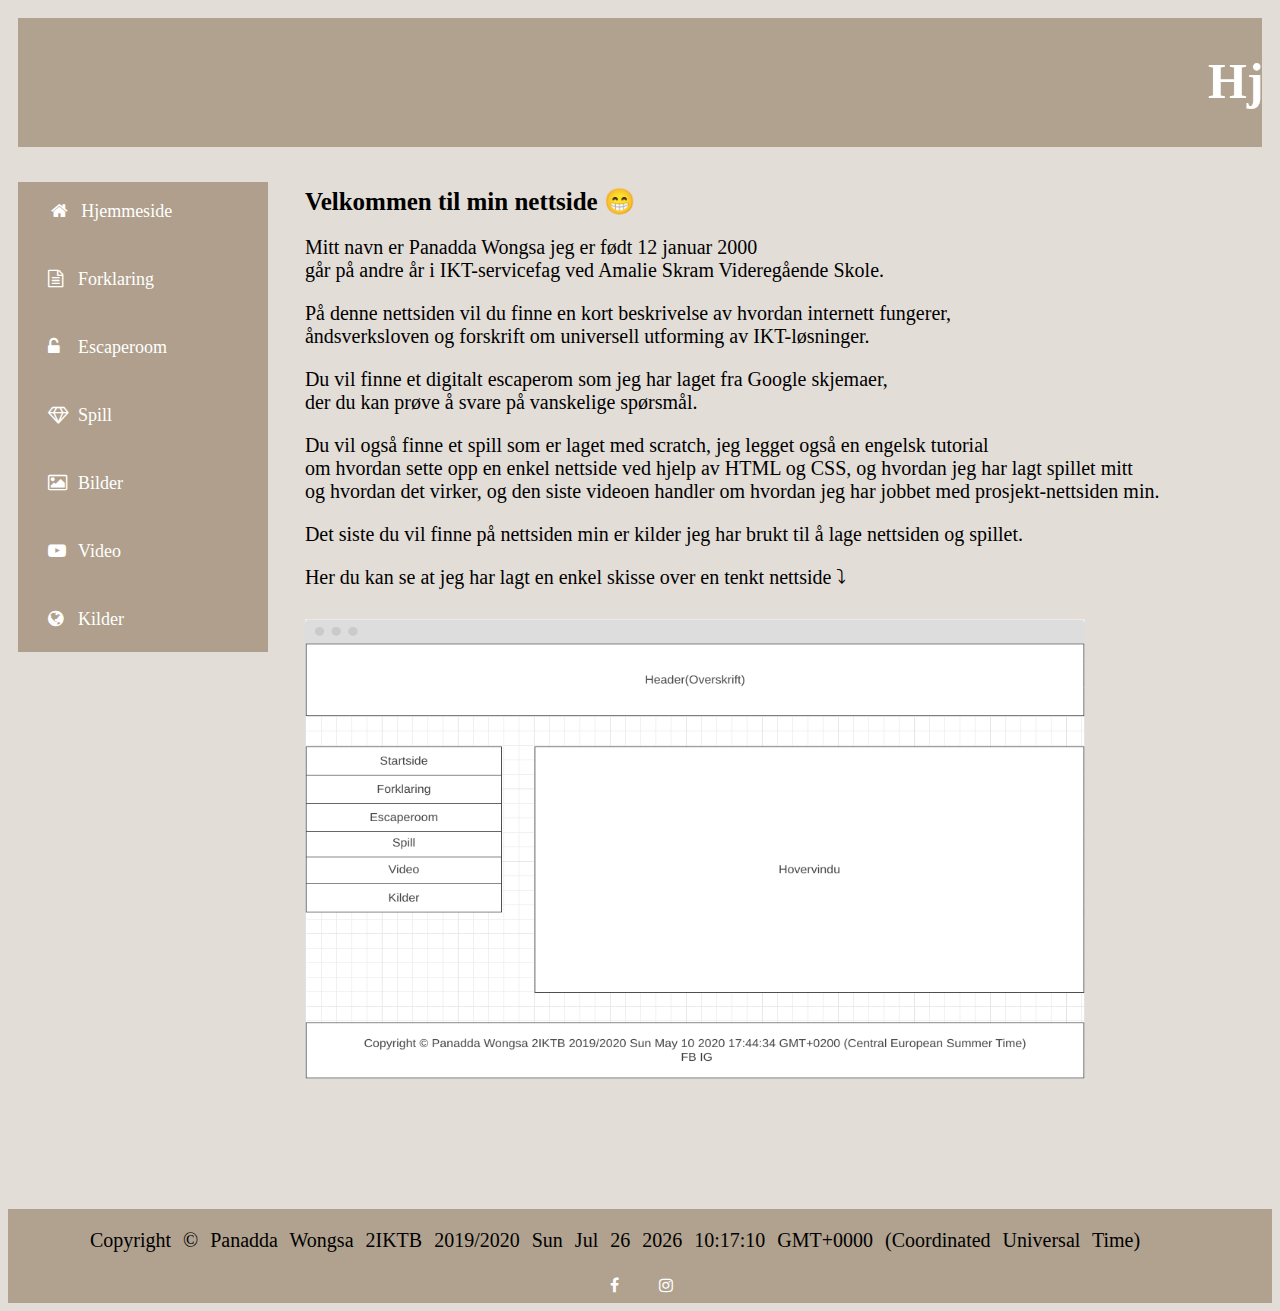
<file: index.html>
<!DOCTYPE html>
<html>
<head>
<link rel="stylesheet" href="index.css">
<meta http-equiv="Content-Type" content="text/html;charset=UTF-8">
<link rel="stylesheet" href="https://cdnjs.cloudflare.com/ajax/libs/font-awesome/4.7.0/css/font-awesome.min.css">
<title>Prosjekt nettsiden</title>
</head>
<body>
<main>
<div class="header">
  <marquee><h1>Hjemmeside</h1></marquee>
</div>

<div class="meny_venstre">
  <ul>
  <li><a href="index.html"><i class="fa fa-fw fa-home"></i>Hjemmeside</a></li>
  <li><a href="forklaring.html"><i class="fa fa-file-text-o"></i>Forklaring</a></li>
  <li><a href="escaperoom.html"><i class="fa fa-unlock-alt"></i>Escaperoom</a></li>
  <li><a href="etenkeltspill.html"><i class="fa fa-diamond"></i>Spill</a></li>
  <li><a href="bilder.html"><i class="fa fa-image"></i>Bilder</a></li>
  <li><a href="video.html"><i class="fa fa-youtube-play"></i>Video</a></li>
  <li><a href="kilder.html"><i class="fa fa-globe"></i>Kilder</a></li>
  </ul>
</div>

<div class="hovedvindu">
  <h2>Velkommen til min nettside &#128513;</h2> 
  <p>Mitt navn er Panadda Wongsa jeg er født 12 januar 2000<br>
    går på andre år i IKT-servicefag ved Amalie Skram Videregående Skole.</p>
  
  <p>På denne nettsiden vil du finne en kort beskrivelse av hvordan internett fungerer,<br>
     åndsverksloven og forskrift om universell utforming av IKT-løsninger.</p>
  <p>Du vil finne et digitalt escaperom som jeg har laget fra Google skjemaer,<br>
     der du kan prøve å svare på vanskelige spørsmål.</p>
  <p>Du vil også finne et spill som er laget med scratch, jeg legget også en engelsk tutorial<br> 
     om hvordan sette opp en enkel nettside ved hjelp av HTML og CSS, og hvordan jeg har lagt spillet mitt<br>
     og hvordan det virker, og den siste videoen handler om hvordan jeg har jobbet med prosjekt-nettsiden min.</p>
  <p>Det siste du vil finne på nettsiden min er kilder jeg har brukt til å lage nettsiden og spillet.</p>

  <p>Her du kan se at jeg har lagt en enkel skisse over en tenkt nettside &#10549;</p>
  <img src="skisse2.png" alt="Skisse over en tenkt nettside">
</div>

<div class="footer">
   <p>Copyright &copy; Panadda Wongsa 2IKTB 2019/2020
   <script>
   document.write(Date());
   </script>
   </p>
   <a href="https://www.facebook.com/dpnddws" class="fa fa-facebook"></a>
   <a href="https://www.instagram.com/panadda.wongsa" class="fa fa-instagram"></a>
</div>
</main>
</body>
</html>
</file>
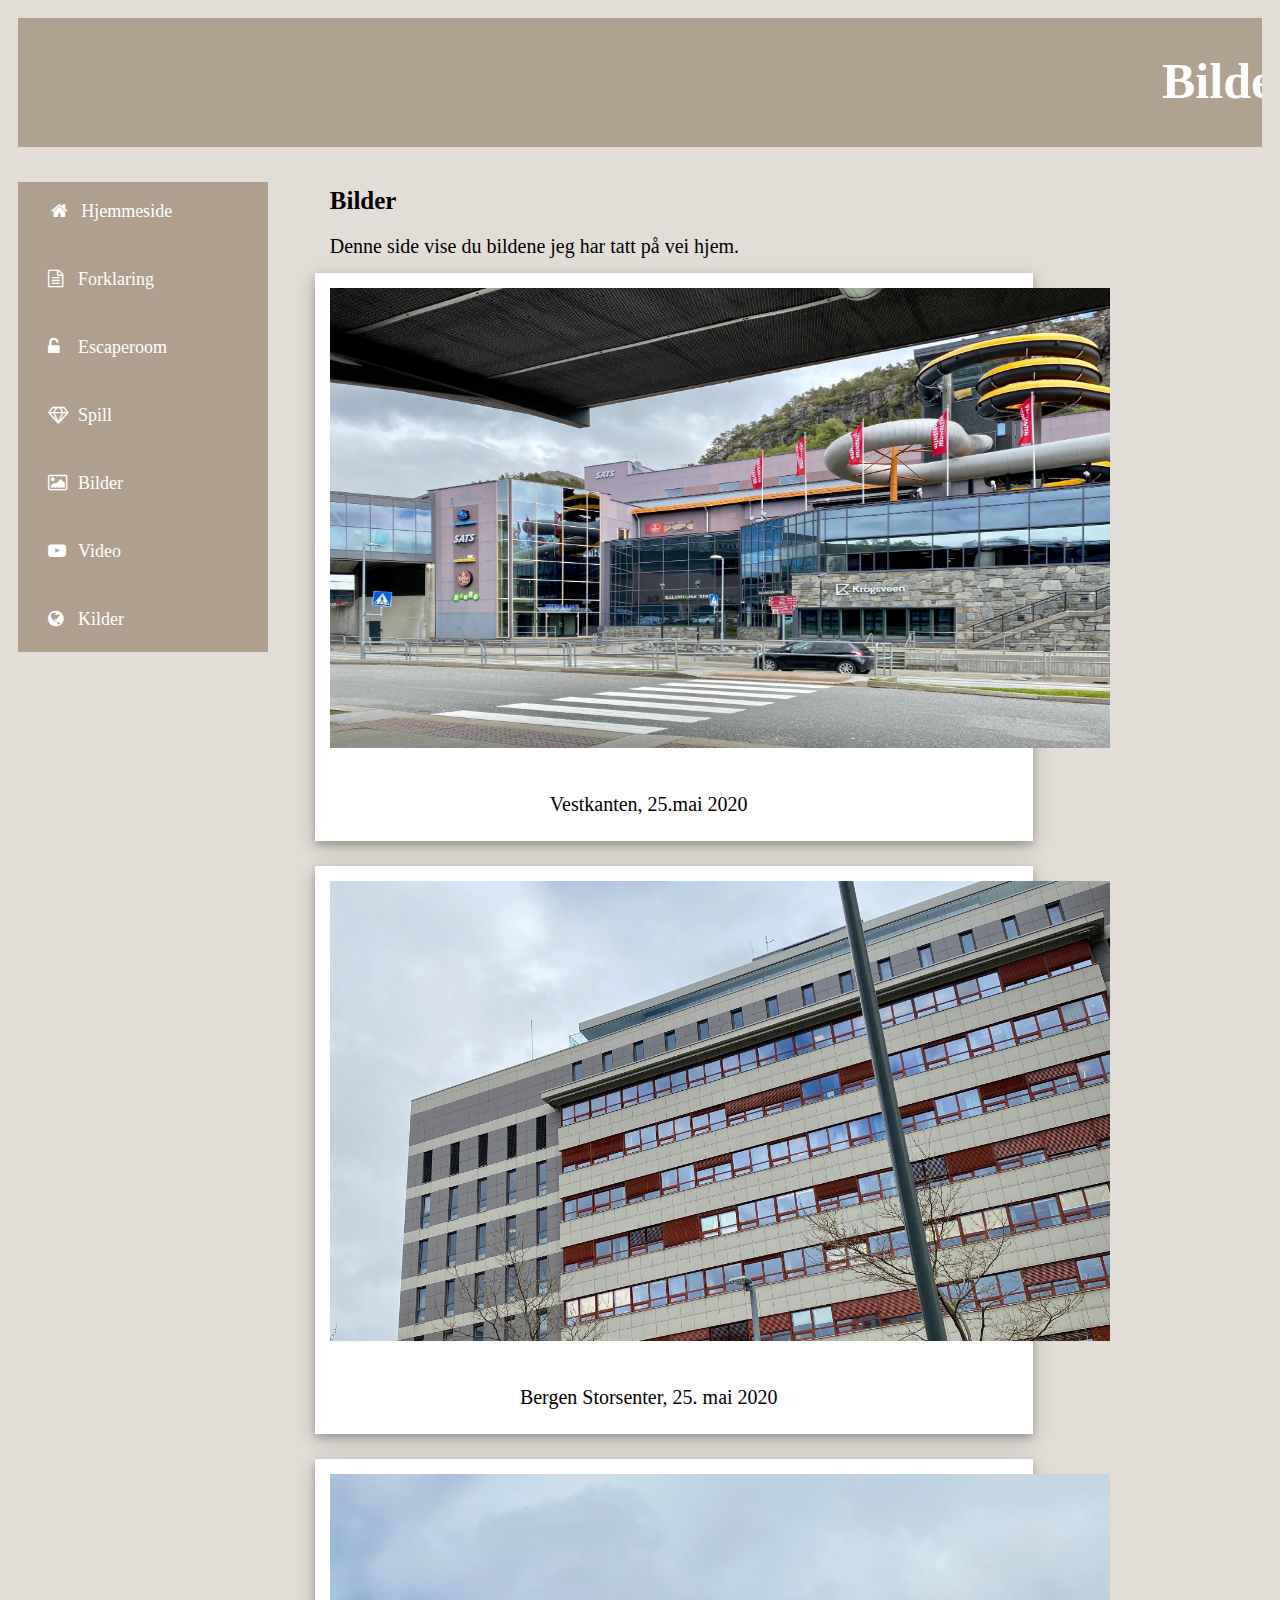
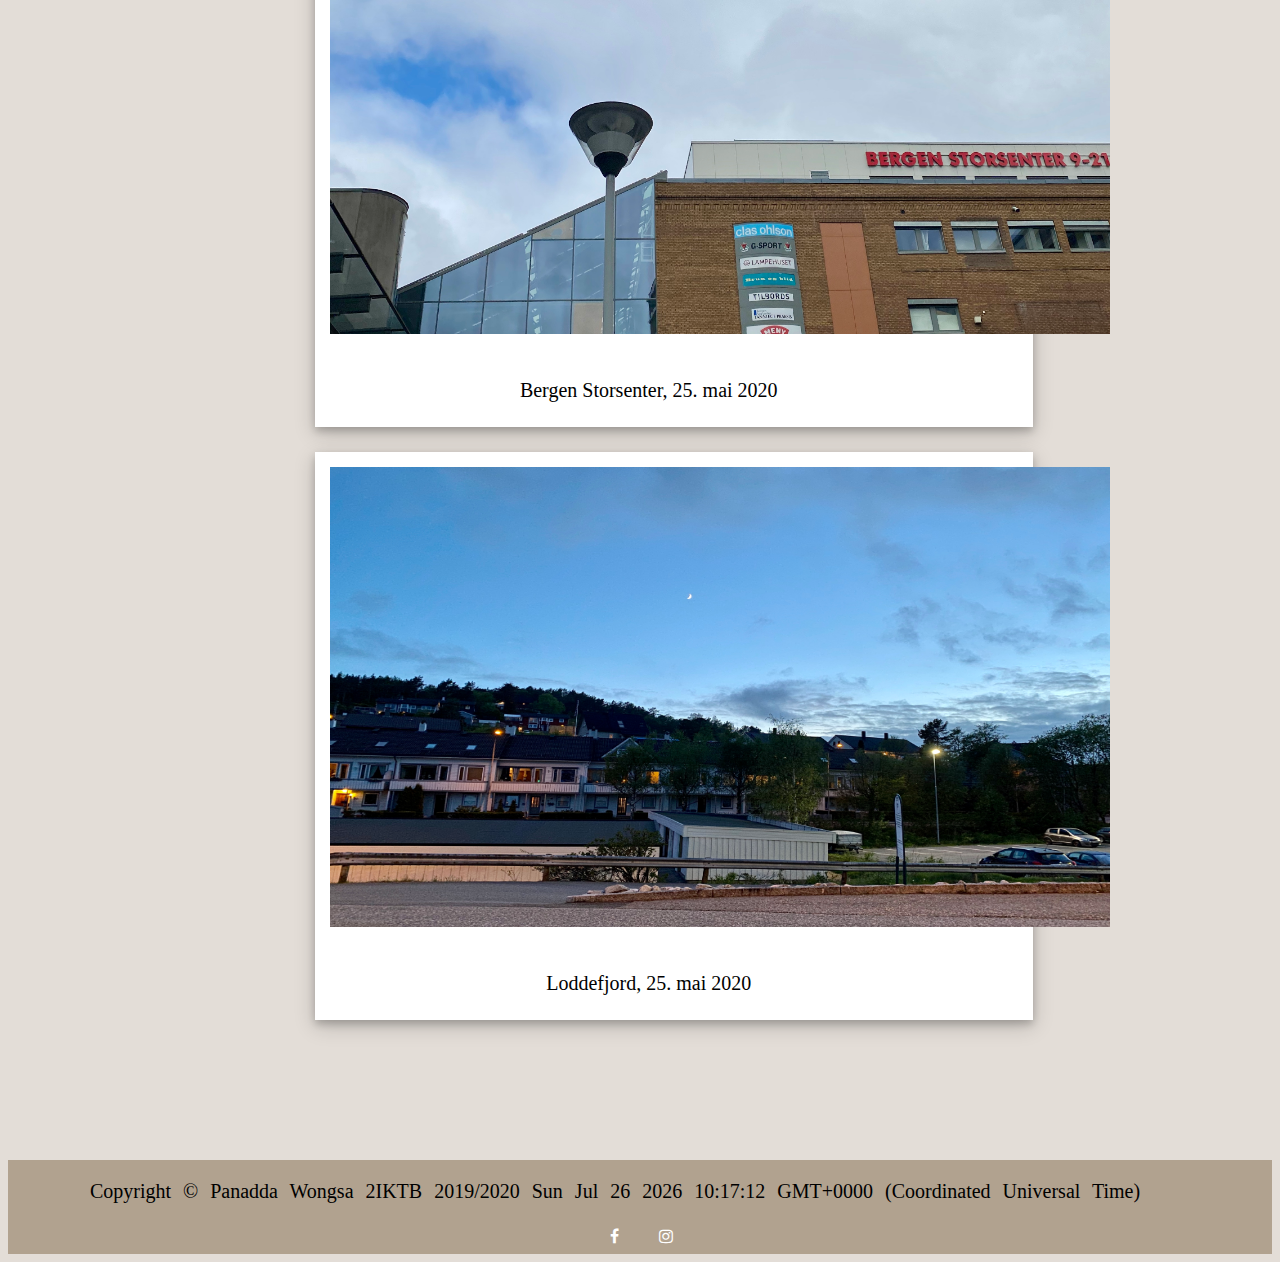
<file: bilder.html>
<!DOCTYPE html>
<html>
<head>
<meta http-equiv="Content-Type" content="text/html;charset=UTF-8">
<meta name="viewport" content="width=device-width, initial-scale=1.0">
<link rel="stylesheet" href="index.css">
<link rel="stylesheet" href="https://cdnjs.cloudflare.com/ajax/libs/font-awesome/4.7.0/css/font-awesome.min.css">
<title>Prosjekt nettsiden</title>
</head>
<body>
<main>
<div class="header">
  <marquee><h1>Bilder</h1></marquee>
</div>

<div class="meny_venstre">
	<ul>
  <li><a href="index.html"><i class="fa fa-fw fa-home"></i>Hjemmeside</a></li>
  <li><a href="forklaring.html"><i class="fa fa-file-text-o"></i>Forklaring</a></li>
  <li><a href="escaperoom.html"><i class="fa fa-unlock-alt"></i>Escaperoom</a></li>
  <li><a href="etenkeltspill.html"><i class="fa fa-diamond"></i>Spill</a></li>
  <li><a href="bilder.html"><i class="fa fa-image"></i>Bilder</a></li>
   <li><a href="video.html"><i class="fa fa-youtube-play"></i>Video</a></li>
  <li><a href="kilder.html"><i class="fa fa-globe"></i>Kilder</a></li>
  </ul>
</div>

<div class="hovedvindu">
  <h2>Bilder</h2> 
  <p>Denne side vise du bildene jeg har tatt på vei hjem.</p>
  <div class="polaroid">
  <img src="IMG_0950.JPG" alt="Vestkanten">
  <div class="container">
  <p>Vestkanten,  25.mai 2020</p>
  </div>
  </div>

  <div class="polaroid">
  <img src="IMG_8828.JPG">
  <div class="container">
  <p>Bergen Storsenter,  25. mai 2020</p>
  </div>
  </div>

  <div class="polaroid">
  <img src="IMG_3329.JPG" alt="Bergen Storsenter">
  <div class="container">
  <p>Bergen Storsenter,  25. mai 2020</p>
  </div>
  </div>

  <div class="polaroid">
    <img src="IMG_3107.jpg" alt="Bergen Storsenter">
    <div class="container">
    <p>Loddefjord,  25. mai 2020</p>
    </div>
    </div>
</div>

<div class="footer">
   <p>Copyright &copy; Panadda Wongsa 2IKTB 2019/2020
   <script>
   document.write(Date());
   </script>
   </p>
   <a href="https://www.facebook.com/dpnddws" class="fa fa-facebook"></a>
   <a href="https://www.instagram.com/panadda.wongsa" class="fa fa-instagram"></a>
</div>
</main>
</body>
</html>
</file>
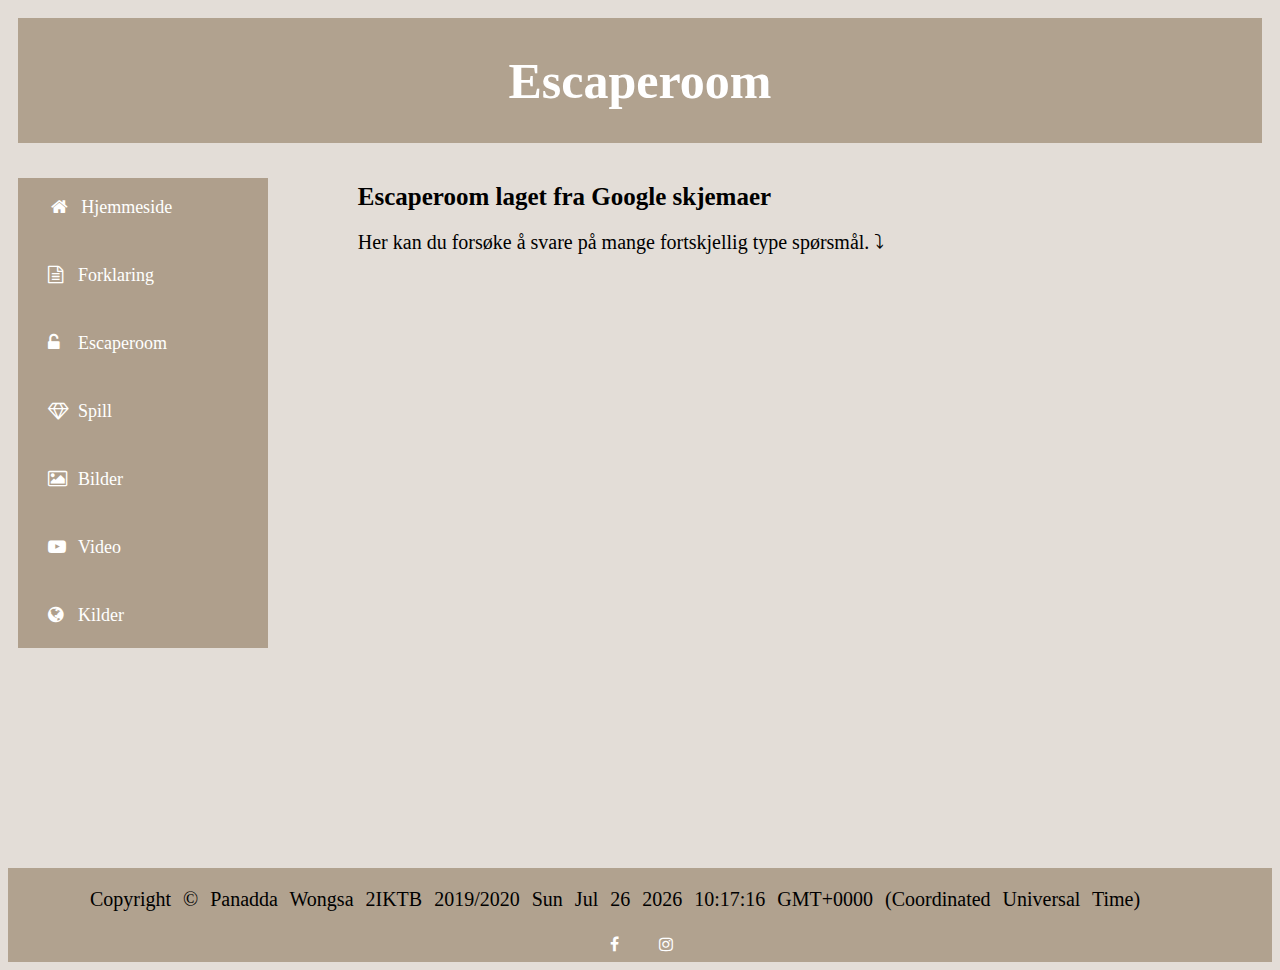
<file: escaperoom.html>
<!DOCTYPE html>
<meta charset="UTF-8">
<html lang="nb-NO" class="">
<html>
<head>
<link rel="stylesheet" href="index.css">
<link rel="stylesheet" href="https://cdnjs.cloudflare.com/ajax/libs/font-awesome/4.7.0/css/font-awesome.min.css">
</head>
<body>
<main>
<div class="header">
	<h1>Escaperoom</h1>
</div>

<div class="meny_venstre">
  <ul>
    <li><a href="index.html"><i class="fa fa-fw fa-home"></i>Hjemmeside</a></li>
  <li><a href="forklaring.html"><i class="fa fa-file-text-o"></i>Forklaring</a></li>
  <li><a href="escaperoom.html"><i class="fa fa-unlock-alt"></i>Escaperoom</a></li>
  <li><a href="etenkeltspill.html"><i class="fa fa-diamond"></i>Spill</a></li>
  <li><a href="bilder.html"><i class="fa fa-image"></i>Bilder</a></li>
   <li><a href="video.html"><i class="fa fa-youtube-play"></i>Video</a></li>
  <li><a href="kilder.html"><i class="fa fa-globe"></i>Kilder</a></li>
  </ul>
</div>

<div class="hovedvindu">
<h2>Escaperoom laget fra Google skjemaer</h2>
<p>Her kan du forsøke å svare på mange fortskjellig type spørsmål. &#10549</p>
<iframe src="https://docs.google.com/forms/d/e/1FAIpQLScdMGsEVxZv4eZLA_Lm49PxccJtHkfoP8TfM3bHUlDMlmG9Pw/viewform?embedded=true"></iframe>
</div>

<div class="footer">
   <p>Copyright &copy; Panadda Wongsa 2IKTB 2019/2020
   <script>
   document.write(Date());
   </script>
   </p>
   <a href="https://www.facebook.com/dpnddws" class="fa fa-facebook"></a>
   <a href="https://www.instagram.com/panadda.wongsa" class="fa fa-instagram"></a>
</div>
</main>
</body>
</html>
</file>
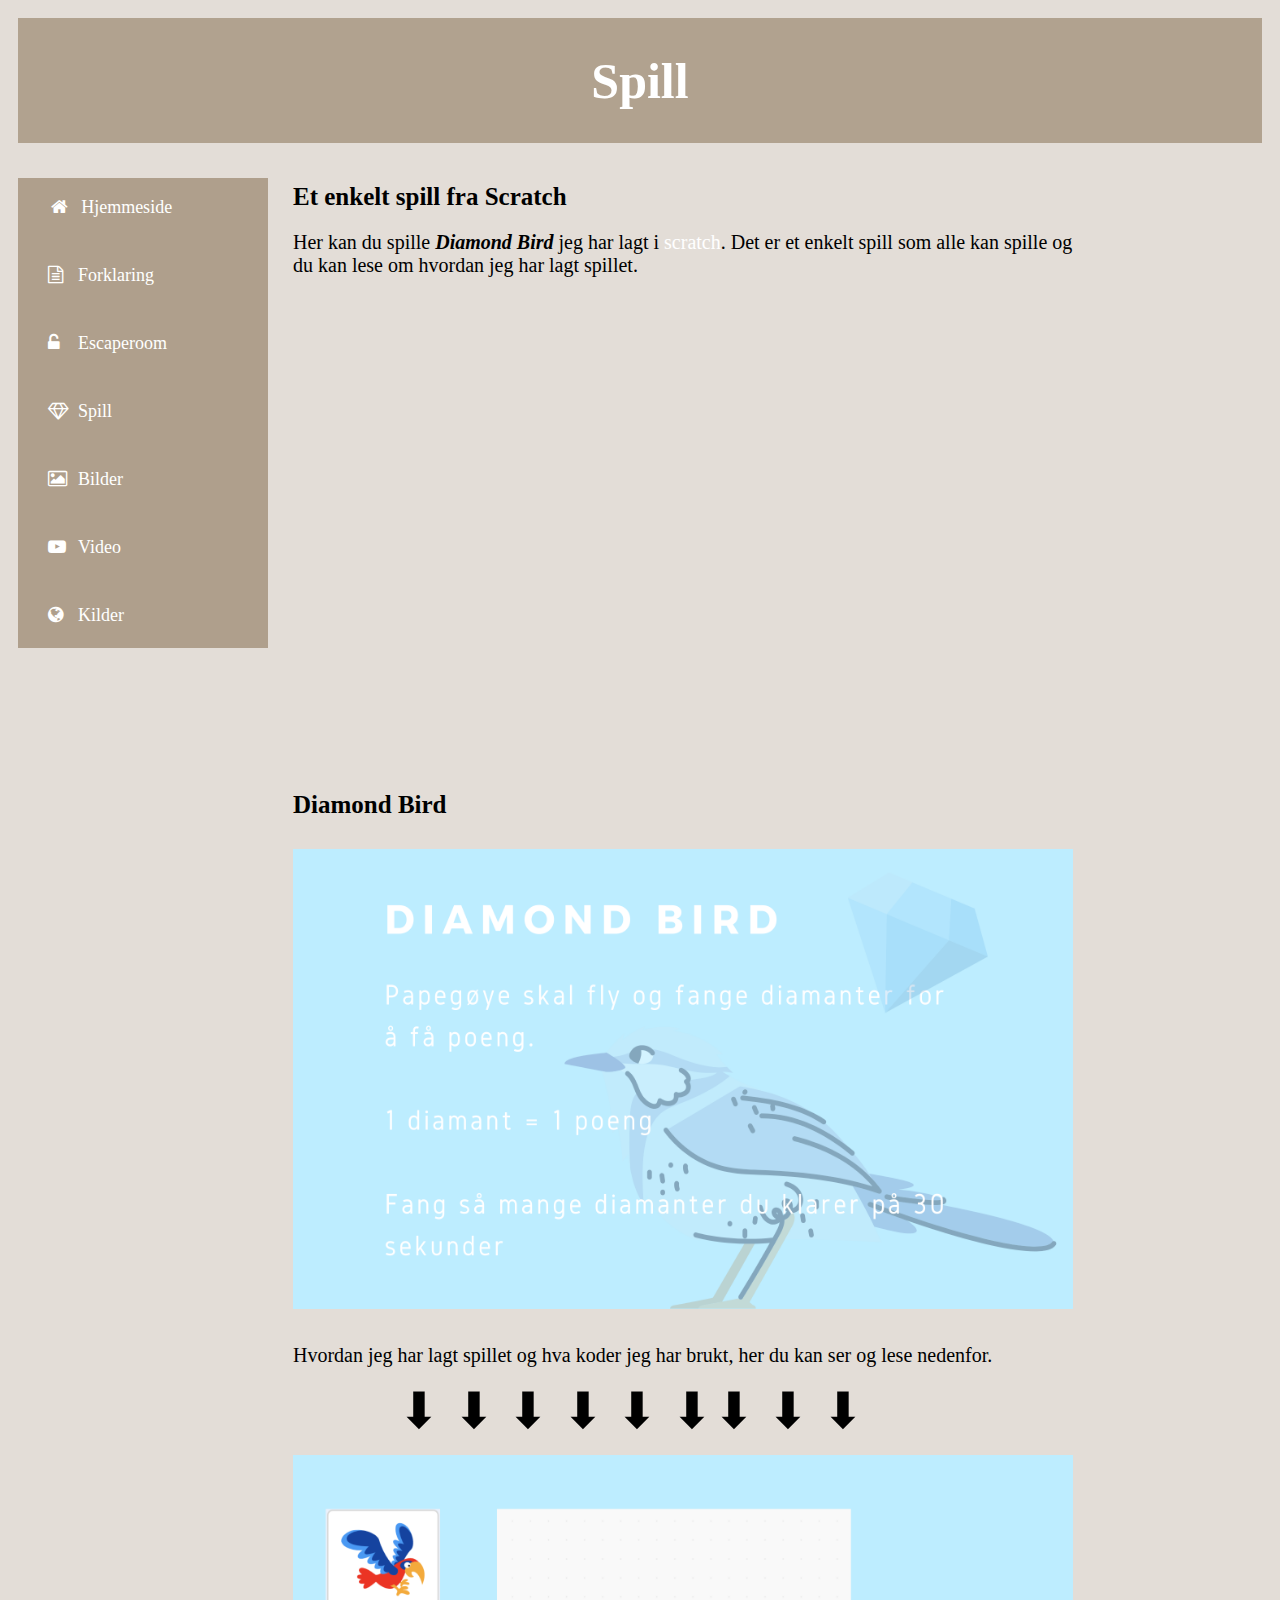
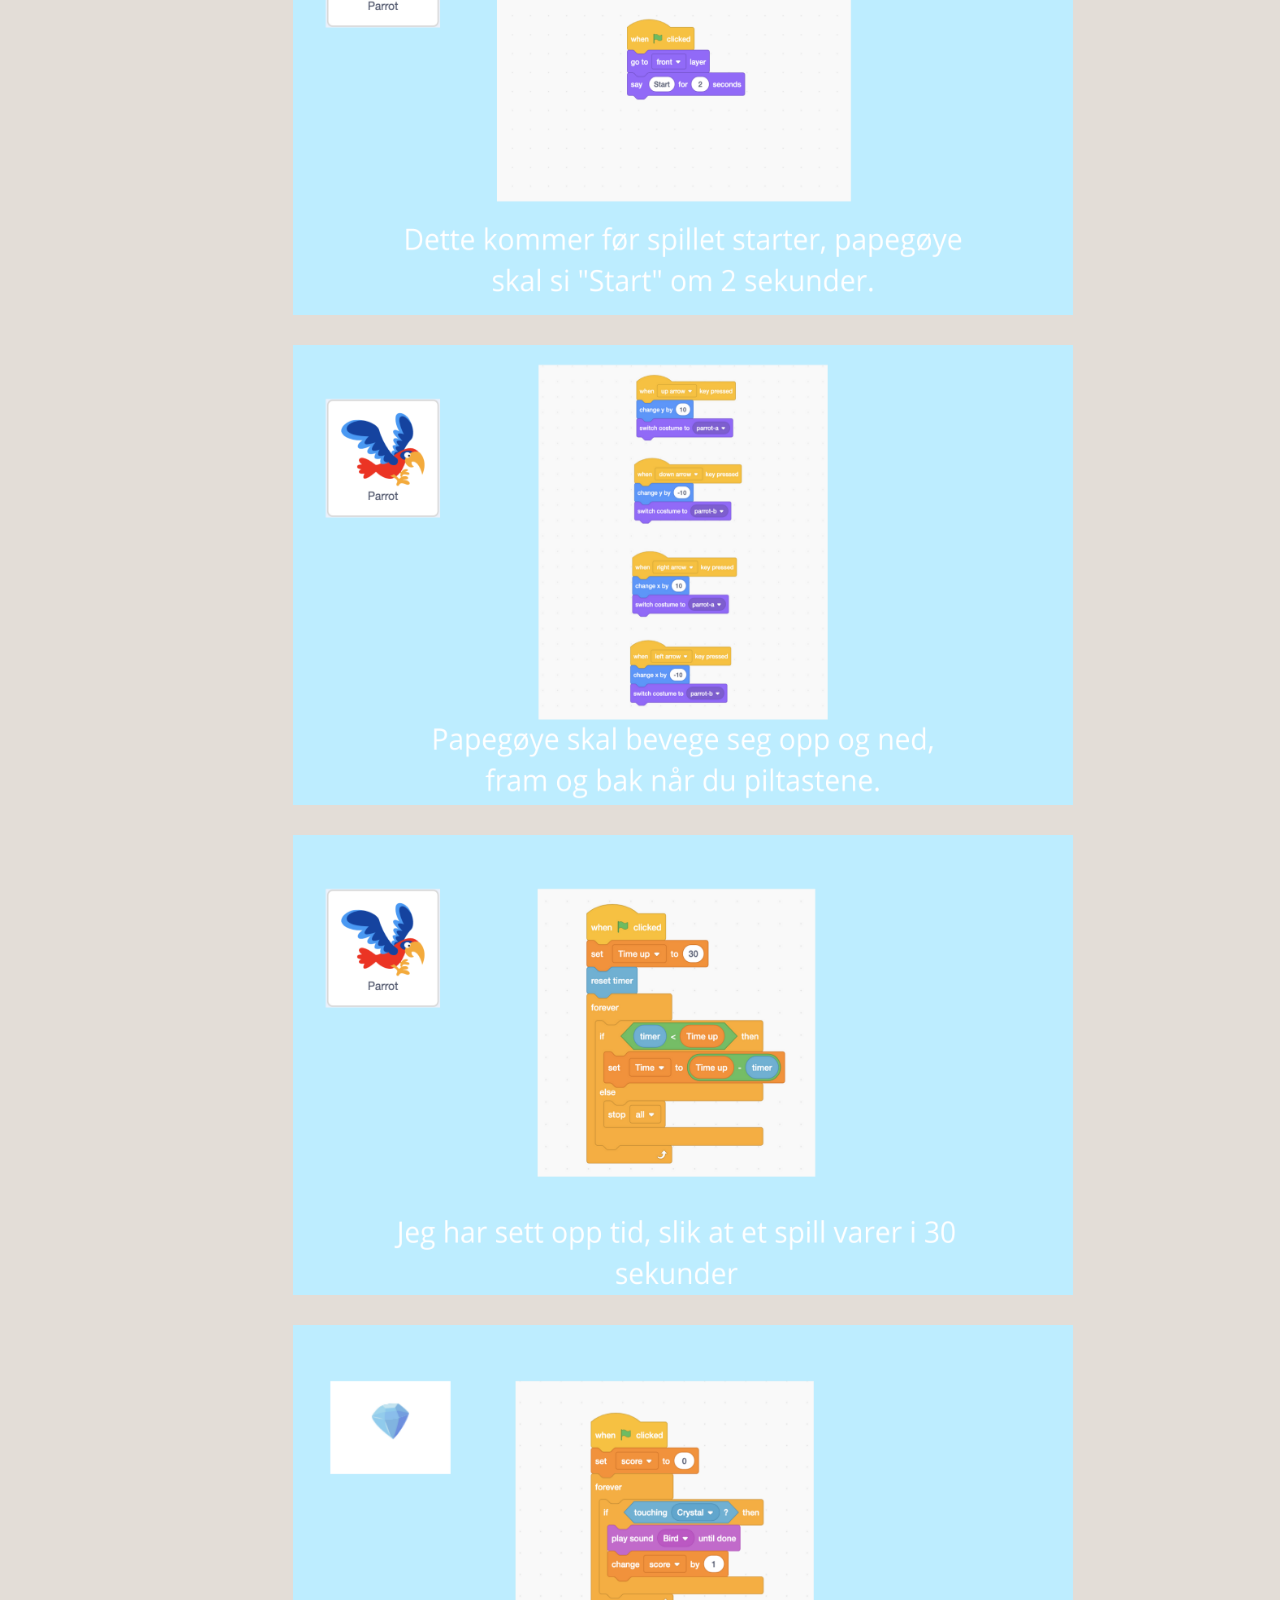
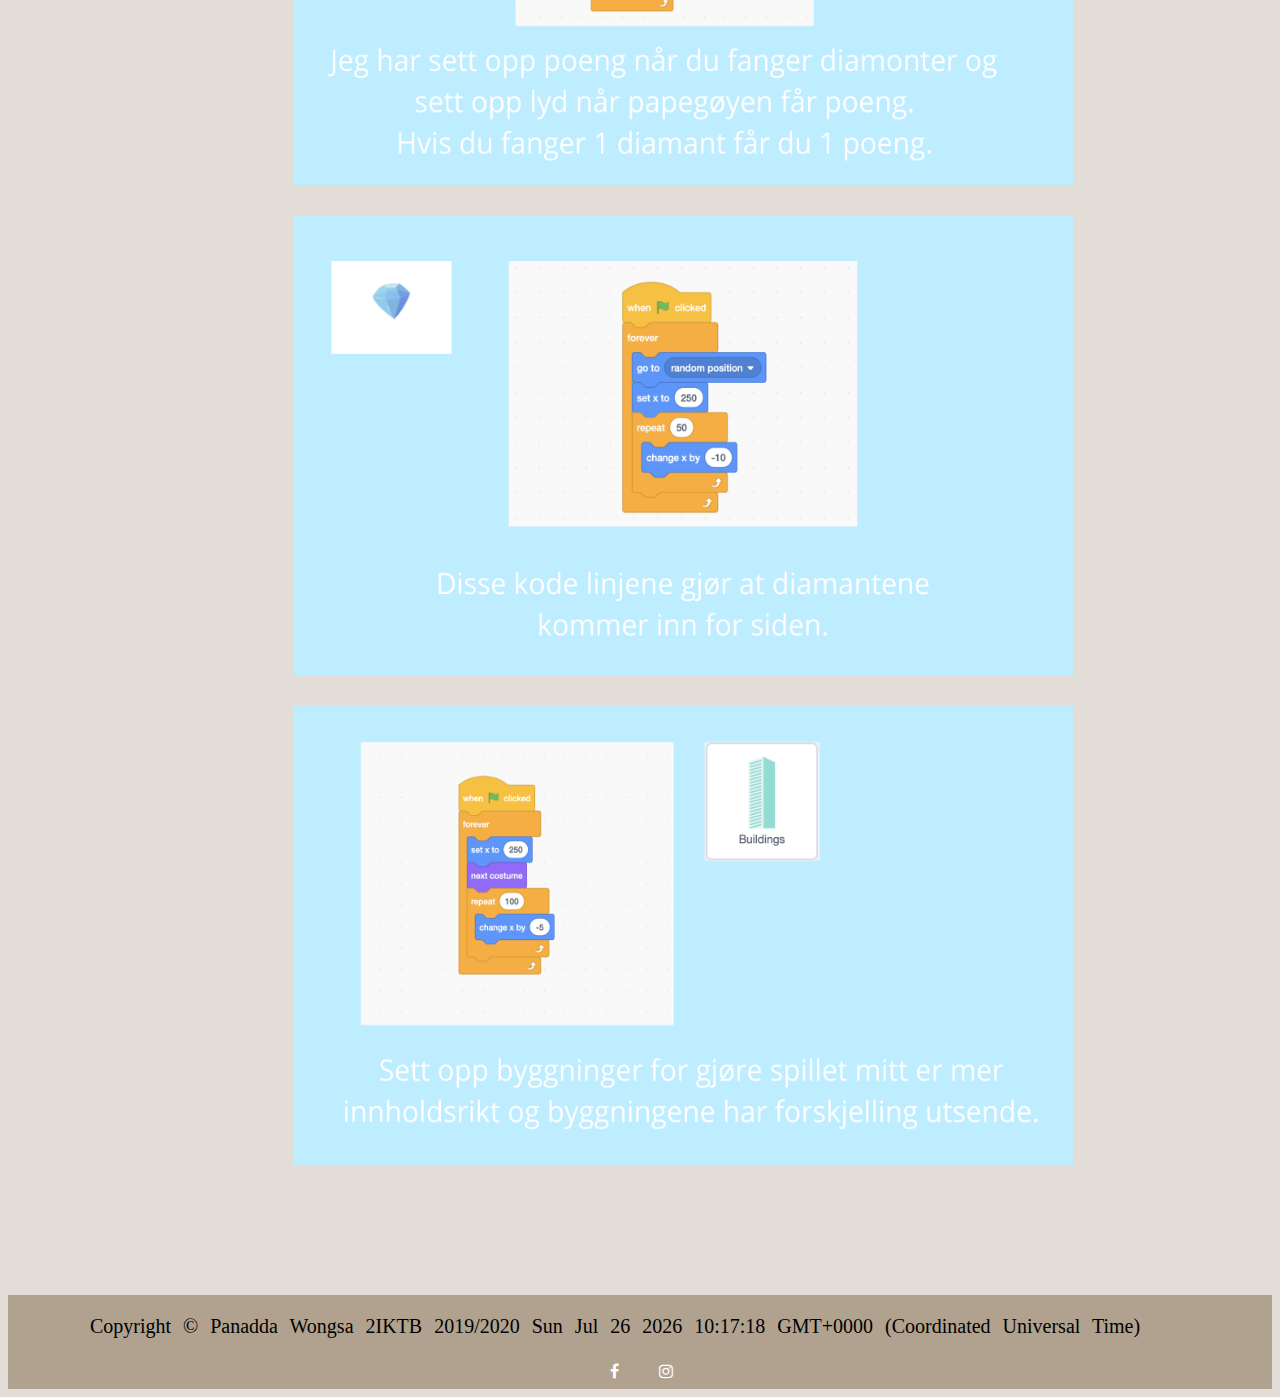
<file: etenkeltspill.html>
<!DOCTYPE html>
<html>
<head>
<meta http-equiv="Content-Type" content="text/html;charset=UTF-8">
<title>Et enkelt spill</title>
<link rel="stylesheet" href="index.css">
<link rel="stylesheet" href="https://cdnjs.cloudflare.com/ajax/libs/font-awesome/4.7.0/css/font-awesome.min.css">
</head>
<body>
<main>
<div class="header">
	<h1>Spill</h1>
</div>

<div class="meny_venstre">
  <ul>
  <li><a href="index.html"><i class="fa fa-fw fa-home"></i>Hjemmeside</a></li>
  <li><a href="forklaring.html"><i class="fa fa-file-text-o"></i>Forklaring</a></li>
  <li><a href="escaperoom.html"><i class="fa fa-unlock-alt"></i>Escaperoom</a></li>
  <li><a href="etenkeltspill.html"><i class="fa fa-diamond"></i>Spill</a></li>
  <li><a href="bilder.html"><i class="fa fa-image"></i>Bilder</a></li>
   <li><a href="video.html"><i class="fa fa-youtube-play"></i>Video</a></li>
  <li><a href="kilder.html"><i class="fa fa-globe"></i>Kilder</a></li>
  </ul>
</div>

<div class="hovedvindu">
  <h2>Et enkelt spill fra Scratch</h2>
  <p>Her kan du spille <em><b>Diamond Bird</b></em> jeg har lagt i <a href="https://scratch.mit.edu">scratch</a>. Det er et enkelt spill som alle kan spille og<br>
  du kan lese om hvordan jeg har lagt spillet.</p>
  <iframe src="https://scratch.mit.edu/projects/390509049/embed"></iframe>
  <h2>Diamond Bird</h2>
  <img src="2.png">
  <p>Hvordan jeg har lagt spillet og hva koder jeg har brukt, her du kan ser og lese nedenfor.</p>
  <span>&#11015; &#11015; &#11015; &#11015; &#11015; &#11015;&#11015; &#11015; &#11015;</span>
  <img src="4.png">
  <img src="5.png">
  <img src="6.png">
  <img src="7.png">
  <img src="8.png">
  <img src="9.png">
</div>

<div class="footer">
   <p>Copyright &copy; Panadda Wongsa 2IKTB 2019/2020
   <script>
   document.write(Date());
   </script>
   </p>
   <a href="https://www.facebook.com/dpnddws" class="fa fa-facebook"></a>
   <a href="https://www.instagram.com/panadda.wongsa" class="fa fa-instagram"></a>
</div>
</main>
</body>
</html>
</file>
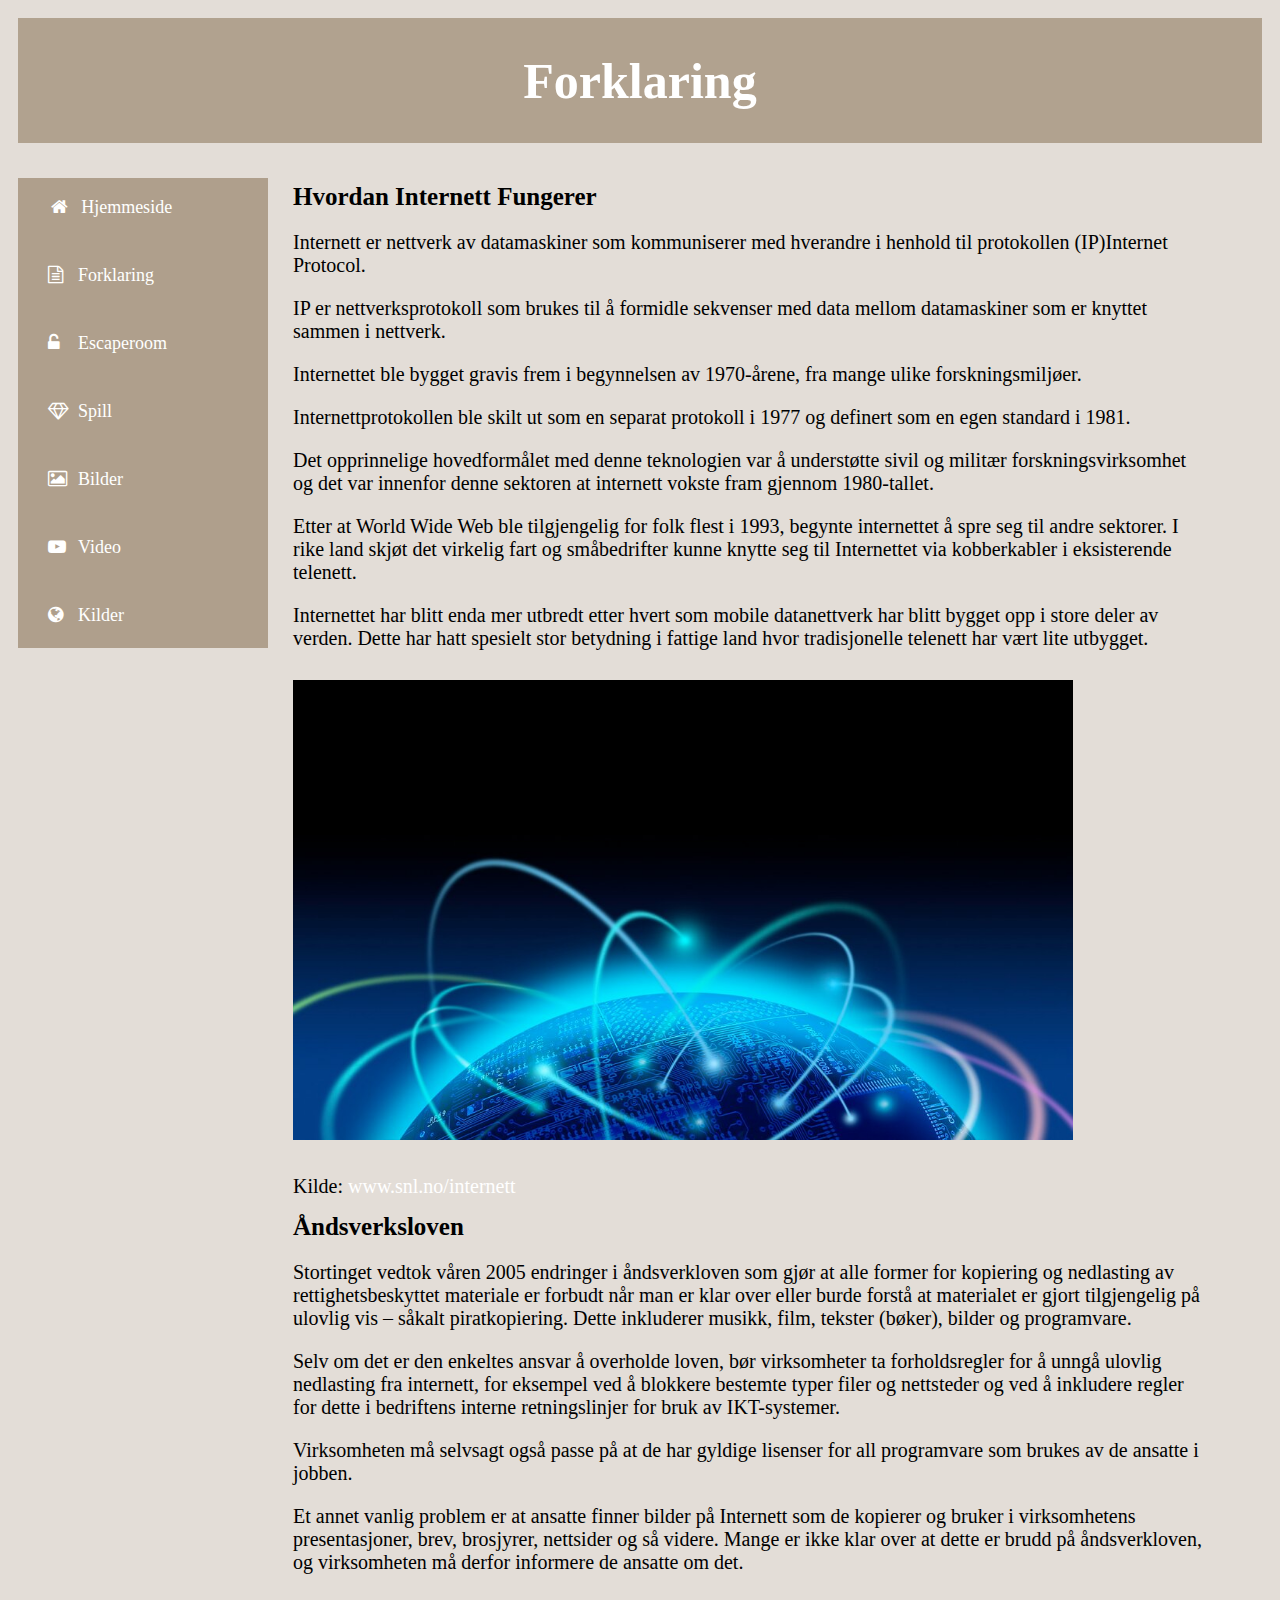
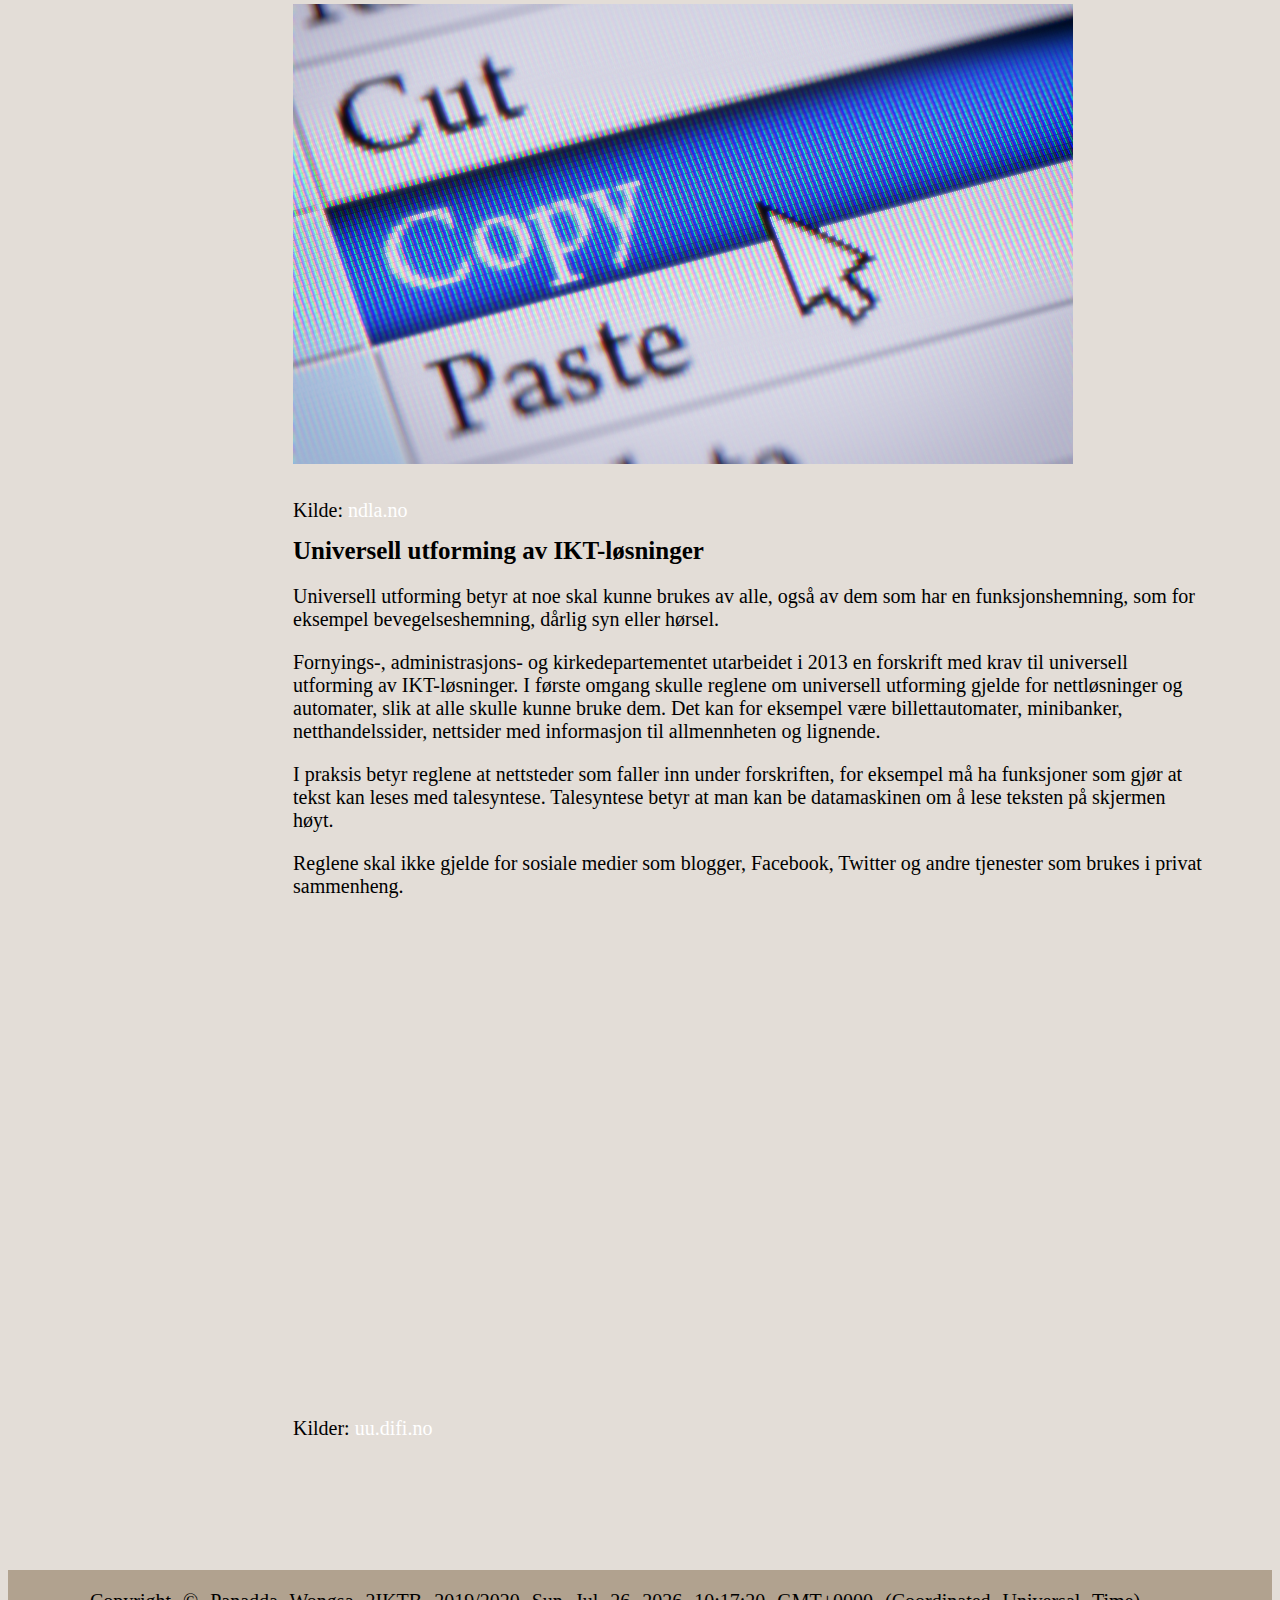
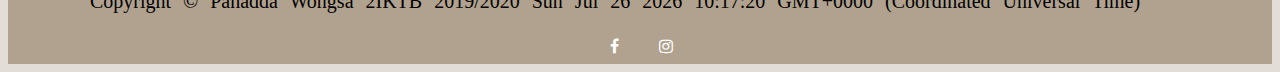
<file: forklaring.html>
<!DOCTYPE html>
<html>
<head>
<meta http-equiv="Content-Type" content="text/html;charset=UTF-8">
<link rel="stylesheet" href="index.css">
<link rel="stylesheet" href="https://cdnjs.cloudflare.com/ajax/libs/font-awesome/4.7.0/css/font-awesome.min.css">
<title>Forklaring</title>
</head>
<body>
<main>
<div class="header">
	<h1>Forklaring</h1>
</div>

<div class="meny_venstre">
	<ul>
  <li><a href="index.html"><i class="fa fa-fw fa-home"></i>Hjemmeside</a></li>
  <li><a href="forklaring.html"><i class="fa fa-file-text-o"></i>Forklaring</a></li>
  <li><a href="escaperoom.html"><i class="fa fa-unlock-alt"></i>Escaperoom</a></li>
  <li><a href="etenkeltspill.html"><i class="fa fa-diamond"></i>Spill</a></li>
  <li><a href="bilder.html"><i class="fa fa-image"></i>Bilder</a></li>
   <li><a href="video.html"><i class="fa fa-youtube-play"></i>Video</a></li>
  <li><a href="kilder.html"><i class="fa fa-globe"></i>Kilder</a></li>
  </ul>
</div>

<div class="hovedvindu">
<h2>Hvordan Internett Fungerer</h2>
<p>Internett er nettverk av datamaskiner som kommuniserer med hverandre i henhold til protokollen (IP)Internet Protocol.</p>
<p>IP er nettverksprotokoll som brukes til å formidle sekvenser med data mellom datamaskiner som er knyttet sammen i nettverk.</p>
<p>Internettet ble bygget gravis frem i begynnelsen av 1970-årene, fra mange ulike forskningsmiljøer.</p>
<p>Internettprotokollen ble skilt ut som en separat protokoll i 1977 og definert som en egen standard i 1981.</p> 
<p>Det opprinnelige hovedformålet med denne teknologien var å understøtte sivil og militær forskningsvirksomhet og det var innenfor denne sektoren at internett vokste fram gjennom 1980-tallet.</p>
<p>Etter at World Wide Web ble tilgjengelig for folk flest i 1993, begynte internettet å spre seg til andre sektorer. I rike land skjøt det virkelig fart og småbedrifter kunne knytte seg til Internettet via kobberkabler i eksisterende telenett.</p>
<p>Internettet har blitt enda mer utbredt etter hvert som mobile datanettverk har blitt bygget opp i store deler av verden. Dette har hatt spesielt stor betydning i fattige land hvor tradisjonelle telenett har vært lite utbygget.</p>
<img src="internett.jpg" alt="Bilde: Anterovium">
<p>Kilde: <a href="https://snl.no/internett">www.snl.no/internett</a></p>

<h2>Åndsverksloven</h2>
<p>Stortinget vedtok våren 2005 endringer i åndsverkloven som gjør at alle former for kopiering og nedlasting av rettighetsbeskyttet materiale er forbudt når man er klar over eller burde forstå at materialet er gjort tilgjengelig på ulovlig vis – såkalt piratkopiering. Dette inkluderer musikk, film, tekster (bøker), bilder og programvare.</p>
<p>Selv om det er den enkeltes ansvar å overholde loven, bør virksomheter ta forholdsregler for å unngå ulovlig nedlasting fra internett, for eksempel ved å blokkere bestemte typer filer og nettsteder og ved å inkludere regler for dette i bedriftens interne retningslinjer for bruk av IKT-systemer.</p>
<p>Virksomheten må selvsagt også passe på at de har gyldige lisenser for all programvare som brukes av de ansatte i jobben.</p>
<p>Et annet vanlig problem er at ansatte finner bilder på Internett som de kopierer og bruker i virksomhetens presentasjoner, brev, brosjyrer, nettsider og så videre. Mange er ikke klar over at dette er brudd på åndsverkloven, og virksomheten må derfor informere de ansatte om det.</p>
<img src="copy.jpg" alt="Åndsverksloven">
<p>Kilde: <a href="https://ndla.no/subjects/subject:25/topic:1:188153/topic:1:101704/resource:1:101708">ndla.no</a></p>

<h2>Universell utforming av IKT-løsninger</h2>
<p>Universell utforming betyr at noe skal kunne brukes av alle, også av dem som har en funksjonshemning, som for eksempel bevegelseshemning, dårlig syn eller hørsel.</p>
<p>Fornyings-, administrasjons- og kirkedepartementet utarbeidet i 2013 en forskrift med krav til universell utforming av IKT-løsninger. I første omgang skulle reglene om universell utforming gjelde for nettløsninger og automater, slik at alle skulle kunne bruke dem. Det kan for eksempel være billettautomater, minibanker, netthandelssider, nettsider med informasjon til allmennheten og lignende.</p>
<p>I praksis betyr reglene at nettsteder som faller inn under forskriften, for eksempel må ha funksjoner som gjør at tekst kan leses med talesyntese. Talesyntese betyr at man kan be datamaskinen om å lese teksten på skjermen høyt.</p>
<p>Reglene skal ikke gjelde for sosiale medier som blogger, Facebook, Twitter og andre tjenester som brukes i privat sammenheng.</p>
<iframe src="https://www.youtube.com/embed/zl53ownJU1c?controls=0"></iframe>
<p>Kilder: <a href="https://uu.difi.no/kva-er-universell-utforming">uu.difi.no</a></p></div>
<div class="footer">
   <p>Copyright &copy; Panadda Wongsa 2IKTB 2019/2020
   <script>
   document.write(Date());
   </script>
   </p>
   <a href="https://www.facebook.com/dpnddws" class="fa fa-facebook"></a>
   <a href="https://www.instagram.com/panadda.wongsa" class="fa fa-instagram"></a>
</div>
</main>
</body>
</html>
</file>
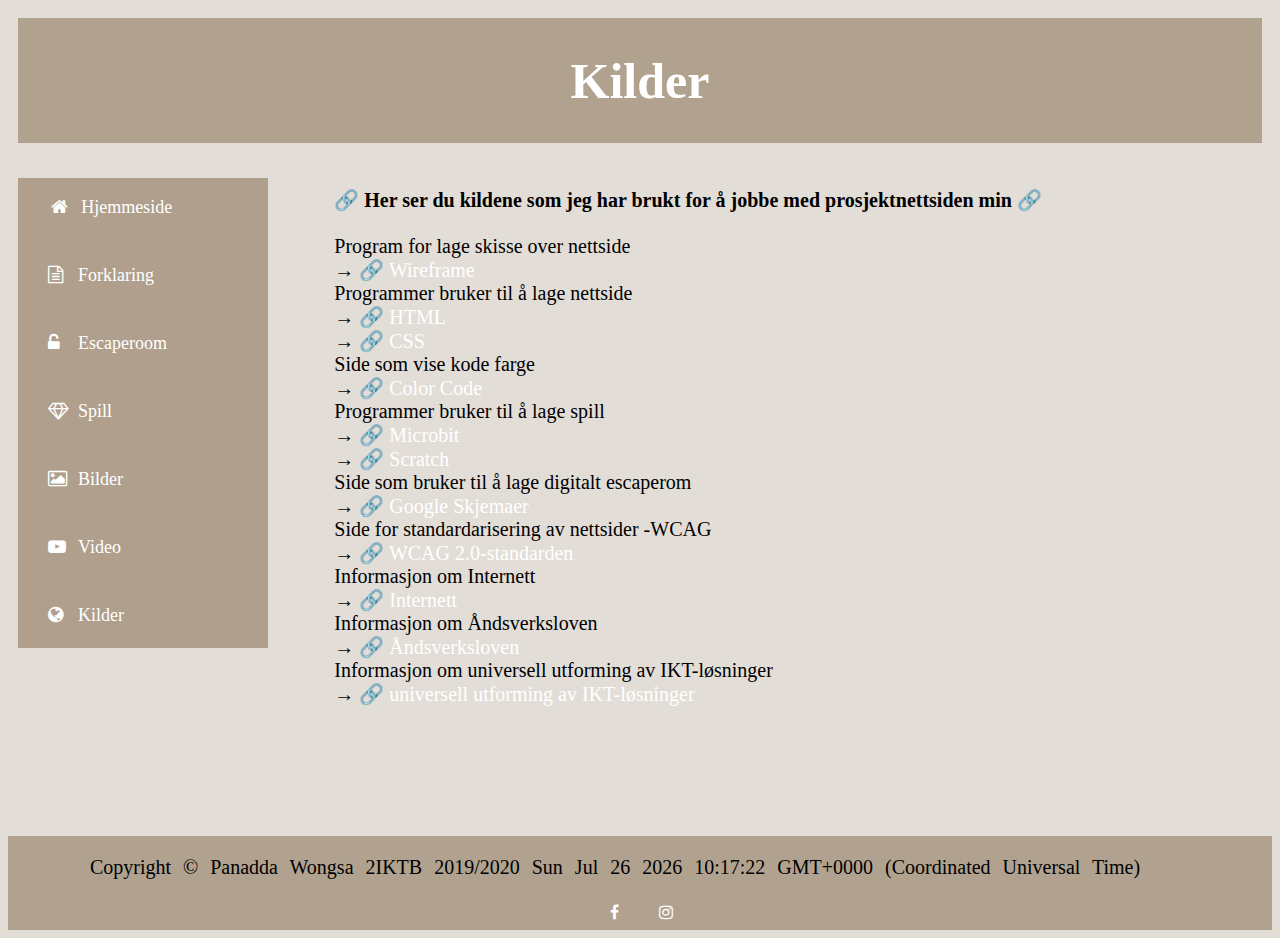
<file: kilder.html>
<!DOCTYPE html>
<html>
<head>
<link href="index.css" rel="stylesheet" type="text/css">
<meta http-equiv="Content-Type" content="text/html;charset=UTF-8">
<link rel="stylesheet" href="https://cdnjs.cloudflare.com/ajax/libs/font-awesome/4.7.0/css/font-awesome.min.css">
<title>Kilder</title>
</head>
<body>
<main>
<div class="header">
	<h1>Kilder</h1>
</div>

<div class="meny_venstre">
  <ul>
  <li><a href="index.html"><i class="fa fa-fw fa-home"></i>Hjemmeside</a></li>
  <li><a href="forklaring.html"><i class="fa fa-file-text-o"></i>Forklaring</a></li>
  <li><a href="escaperoom.html"><i class="fa fa-unlock-alt"></i>Escaperoom</a></li>
  <li><a href="etenkeltspill.html"><i class="fa fa-diamond"></i>Spill</a></li>
  <li><a href="bilder.html"><i class="fa fa-image"></i>Bilder</a></li>
  <li><a href="video.html"><i class="fa fa-youtube-play"></i>Video</a></li>
  <li><a href="kilder.html"><i class="fa fa-globe"></i>Kilder</a></li>
  </ul>
</div>

<div class="hovedvindu">
<p>&#128279; <b>Her ser du kildene som jeg har brukt for å jobbe med prosjektnettsiden min</b> &#128279;
<br>
<br>
Program for lage skisse over nettside<br>
&#8594; &#128279; <a href="https://wireframe.cc" target="_blank">Wireframe</a><br>
Programmer bruker til å lage nettside<br>
&#8594; &#128279; <a href="https://www.w3schools.com/html/default.asp" target="_blank">HTML</a><br>
&#8594; &#128279; <a href="https://www.w3schools.com/css/default.asp" target="_blank">CSS</a><br>
Side som vise kode farge<br>
&#8594; &#128279; <a href="https://htmlcolorcodes.com" target="_blank">Color Code</a><br>
Programmer bruker til å lage spill<br>
&#8594; &#128279; <a href="https://makecode.microbit.org" target="_blank">Microbit</a><br>
&#8594; &#128279; <a href="https://scratch.mit.edu" target="_blank">Scratch</a><br>
Side som bruker til å lage digitalt escaperom<br>
&#8594; &#128279; <a href="https://docs.google.com/forms/u/1/" target="_blank">Google Skjemaer</a><br>
Side for standardarisering av nettsider -WCAG<br>
&#8594; &#128279; <a href="https://uu.difi.no/krav-og-regelverk/wcag-20-standarden" target="_blank">WCAG 2.0-standarden</a><br>
Informasjon om Internett<br>
&#8594; &#128279; <a href="https://scratch.mit.edu" target="_blank">Internett</a><br>
Informasjon om Åndsverksloven<br>
&#8594; &#128279; <a href="https://lovdata.no/dokument/NL/lov/2018-06-15-40?q=%C3%A5ndsverklover" target="_blank">Åndsverksloven</a><br>
Informasjon om universell utforming av IKT-løsninger<br>
&#8594; &#128279; <a href="https://uu.difi.no/kva-er-universell-utforming" target="_blank">universell utforming av IKT-løsninger</a><br>
</p>
</div>

<div class="footer">
   <p>Copyright &copy; Panadda Wongsa 2IKTB 2019/2020
   <script>
   document.write(Date());
   </script>
   </p>
<!-- Add font awesome icons -->
<a href="https://www.facebook.com/dpnddws" class="fa fa-facebook"></a>
<a href="https://www.instagram.com/panadda.wongsa" class="fa fa-instagram"></a>
</div>
</main>
</body>
</html>
</file>
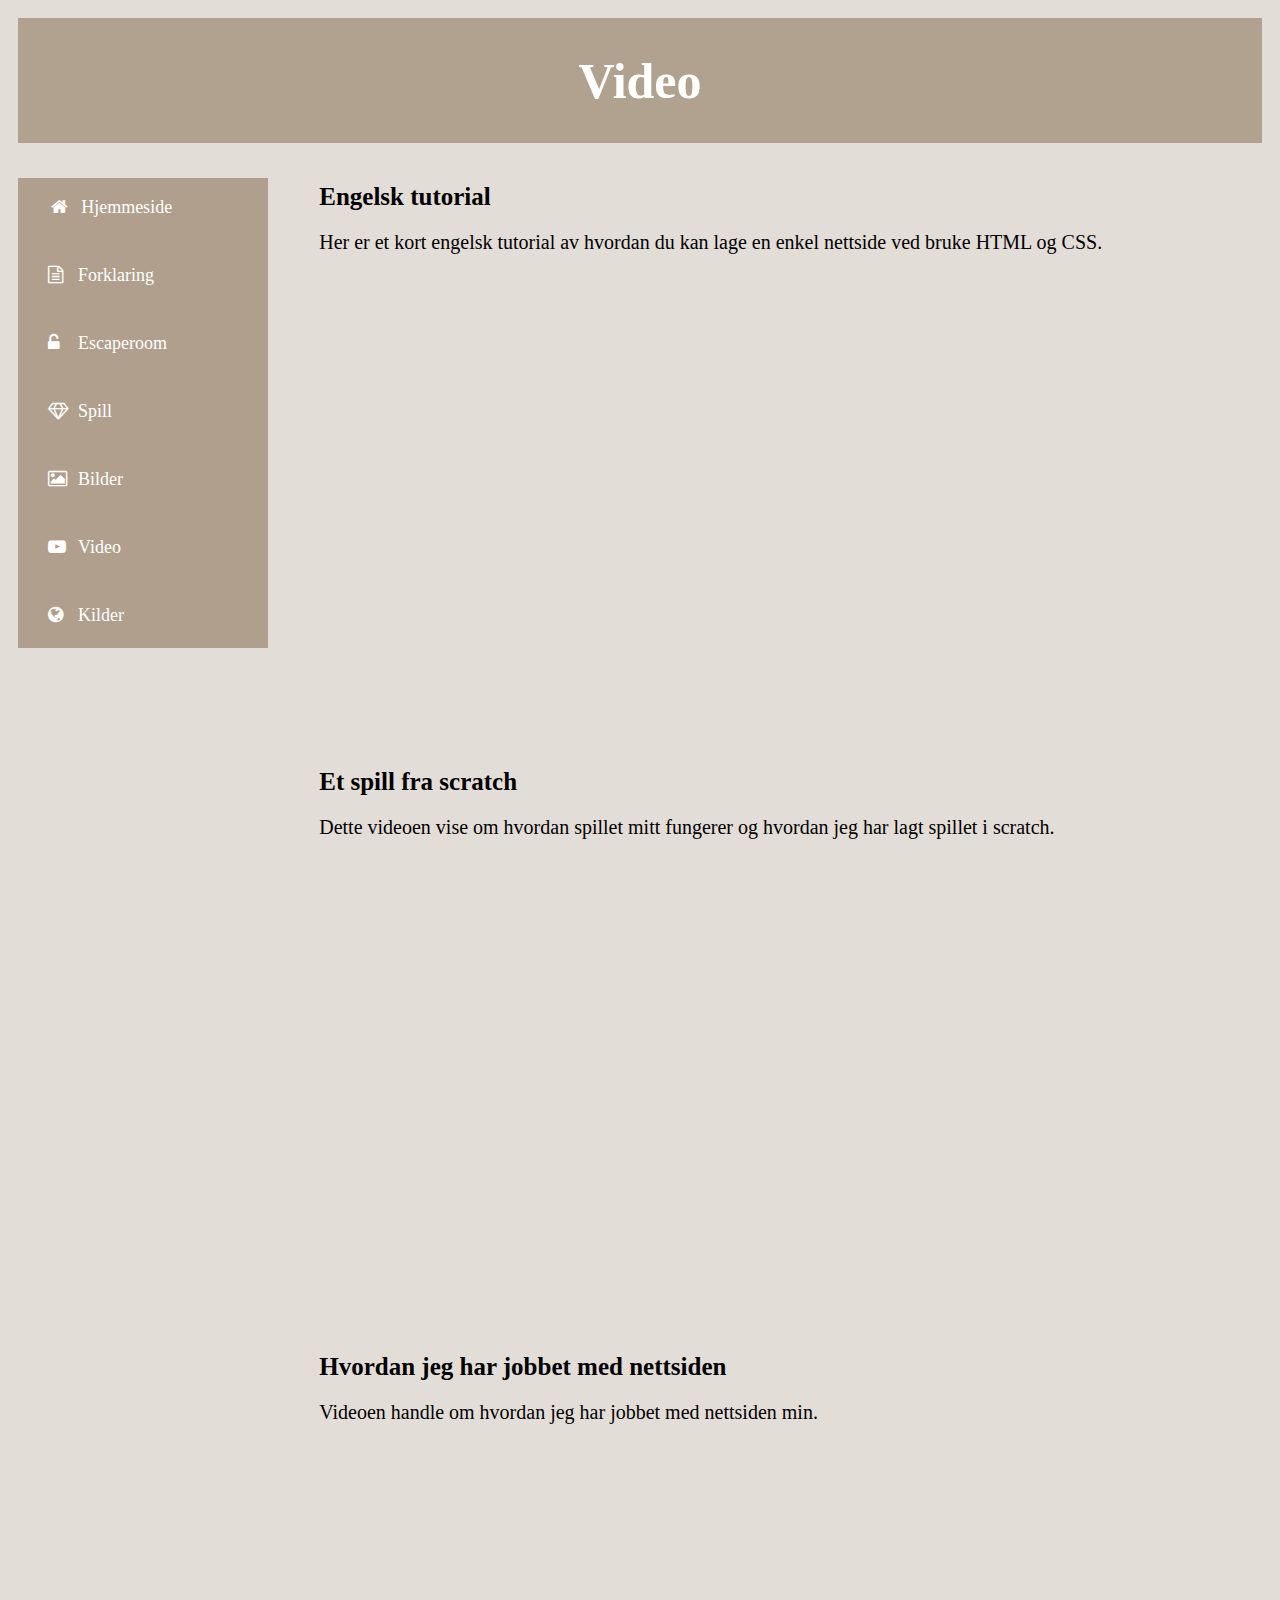
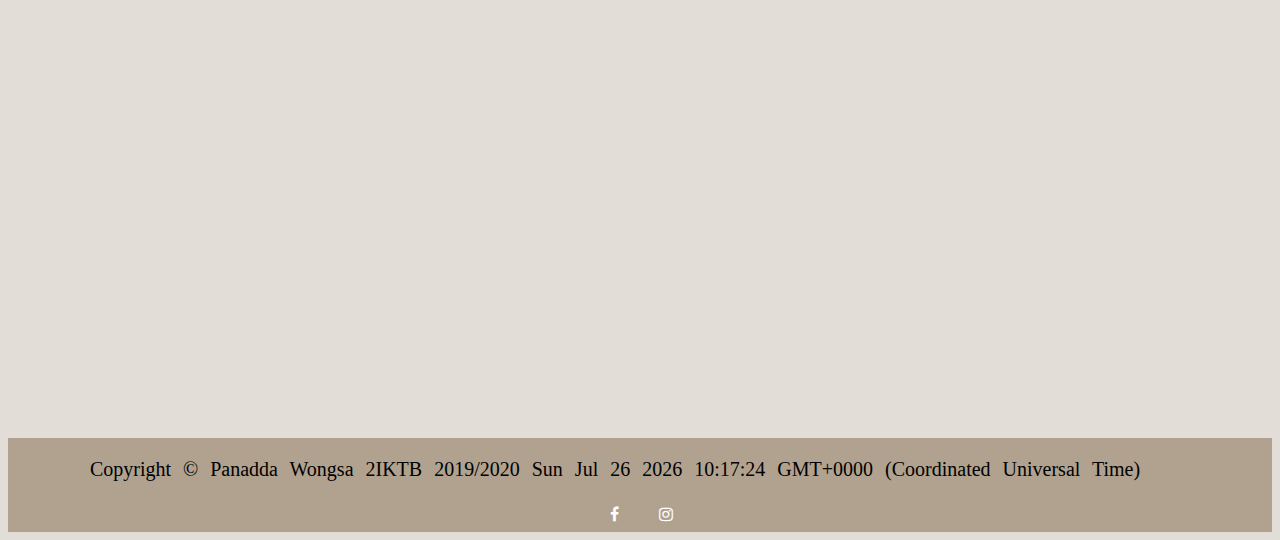
<file: video.html>
<!DOCTYPE html>
<html>
<head>
<title>Video</title>
<meta http-equiv="Content-Type" content="text/html;charset=UTF-8">
<link rel="stylesheet" href="index.css">
<link rel="stylesheet" href="https://cdnjs.cloudflare.com/ajax/libs/font-awesome/4.7.0/css/font-awesome.min.css">
</head>
<body>
<main>
<div class="header">
	<h1>Video</h1>
</div>

<div class="meny_venstre">
  <ul>
  <li><a href="index.html"><i class="fa fa-fw fa-home"></i>Hjemmeside</a></li>
  <li><a href="forklaring.html"><i class="fa fa-file-text-o"></i>Forklaring</a></li>
  <li><a href="escaperoom.html"><i class="fa fa-unlock-alt"></i>Escaperoom</a></li>
  <li><a href="etenkeltspill.html"><i class="fa fa-diamond"></i>Spill</a></li>
  <li><a href="bilder.html"><i class="fa fa-image"></i>Bilder</a></li>
  <li><a href="video.html"><i class="fa fa-youtube-play"></i>Video</a></li>
  <li><a href="kilder.html"><i class="fa fa-globe"></i>Kilder</a></li>
  </ul>
</div>

<div class="hovedvindu">
<h2>Engelsk tutorial</h2>
<p>Her er et kort engelsk tutorial av hvordan du kan lage en enkel nettside ved bruke HTML og CSS. </p>
<iframe src="https://www.youtube.com/embed/z3X17m6VHIA?controls=0"></iframe>

<h2>Et spill fra scratch</h2>
<p>Dette videoen vise om hvordan spillet mitt fungerer og hvordan jeg har lagt spillet i scratch.</p>
<iframe src="https://www.youtube.com/embed/ArjvybnkdLg?controls=0"></iframe>

<h2>Hvordan jeg har jobbet med nettsiden</h2>
<p>Videoen handle om hvordan jeg har jobbet med nettsiden min.</p>
<iframe src="https://www.youtube.com/embed/Y0Q_0XezF6I?controls=0"></iframe>
</div>

<div class="footer">
   <p>Copyright &copy; Panadda Wongsa 2IKTB 2019/2020
   <script>
   document.write(Date());
   </script>
   </p>
   <a href="https://www.facebook.com/dpnddws" class="fa fa-facebook"></a>
   <a href="https://www.instagram.com/panadda.wongsa" class="fa fa-instagram"></a>
</div>
</main>
</body>
</html>
</file>
<file: index.css>
body {
  font-family: Calibri;
  background-color: #e3ddd7;
  text-align: left;
}

img {
	height: 460px;
  width: 780px;
  margin: 15px;
  vertical-align: middle;
}

iframe {
	width: 640px;
  height: 450px;
  margin: 15px; 
  border: 0; 
}

main {
	display: grid; /* Definerer at sidene skal vises med grids*/
	grid-row-gap: 15px;  /*mellomrom mellom gridsene*/
}

.header {
  grid-column: 1/6;
  color: #000000;
  background-color: #B1A28F;
  text-align: center;
  margin: 10px;

} 

h1 {
  font-family: Impact;
  font-size: 50px;
  color: #ffffff;
}

h2 {
  color: #000000;
  font-size: 25px;
  margin: 15px;
}

p {
  color: #000000;
  font-size: 20px;
  margin: 15px;
  padding-right: 50px;
  padding-top: 5px;

}

div.polaroid {
  width: 75%;
  background-color: white;
  box-shadow: 0 4px 8px 0 rgba(0, 0, 0, 0.2), 0 6px 20px 0 rgba(0, 0, 0, 0.19);
  margin-bottom: 25px;
}

div.container {
  text-align: center;
  padding: 10px 20px;
}

span {
  font-size: 50px;
  padding: 120px;
}

.meny_venstre {
  grid-column: 1;
  grid-row: 2;
  font-size: 18px;
  padding: 10px;
  font-family: 'Times New Roman', Times, serif;
}


ul {
  list-style-type: none;
  margin: 0;
  padding: 0;
  width: 250px;
  height: 470px;
  background-color: #AF9F8C;
}

li a {
  display: block;
  padding: 10px 20px;
  text-decoration: none;
  margin-bottom: 10px;
  color: white;
}

/* Change the link color on hover */
li a:hover {
  background-color: #ffffff;
  color: black;
}
  
.hovedvindu {
  grid-column: 2/6;
  grid-row: 2/6; 
  color:black;
  text-align: left;
}

a:link {
  color: #ffffff;
  text-decoration: none;
}

a:hover {
  color: #000000;
}

.footer {
  grid-column-start: 1;
  grid-column-end: 6;
  word-spacing: 7px;
  background-color: #B1A28F;
  text-align: center;
  margin-top: 100px;
}

/* icons */
.fa {
  padding: 10px;
  width: 20px;
  text-decoration: none;
}

.fa-facebook {
  color: white;
}

.fa-instagram {
 color: white;
}
</file>
